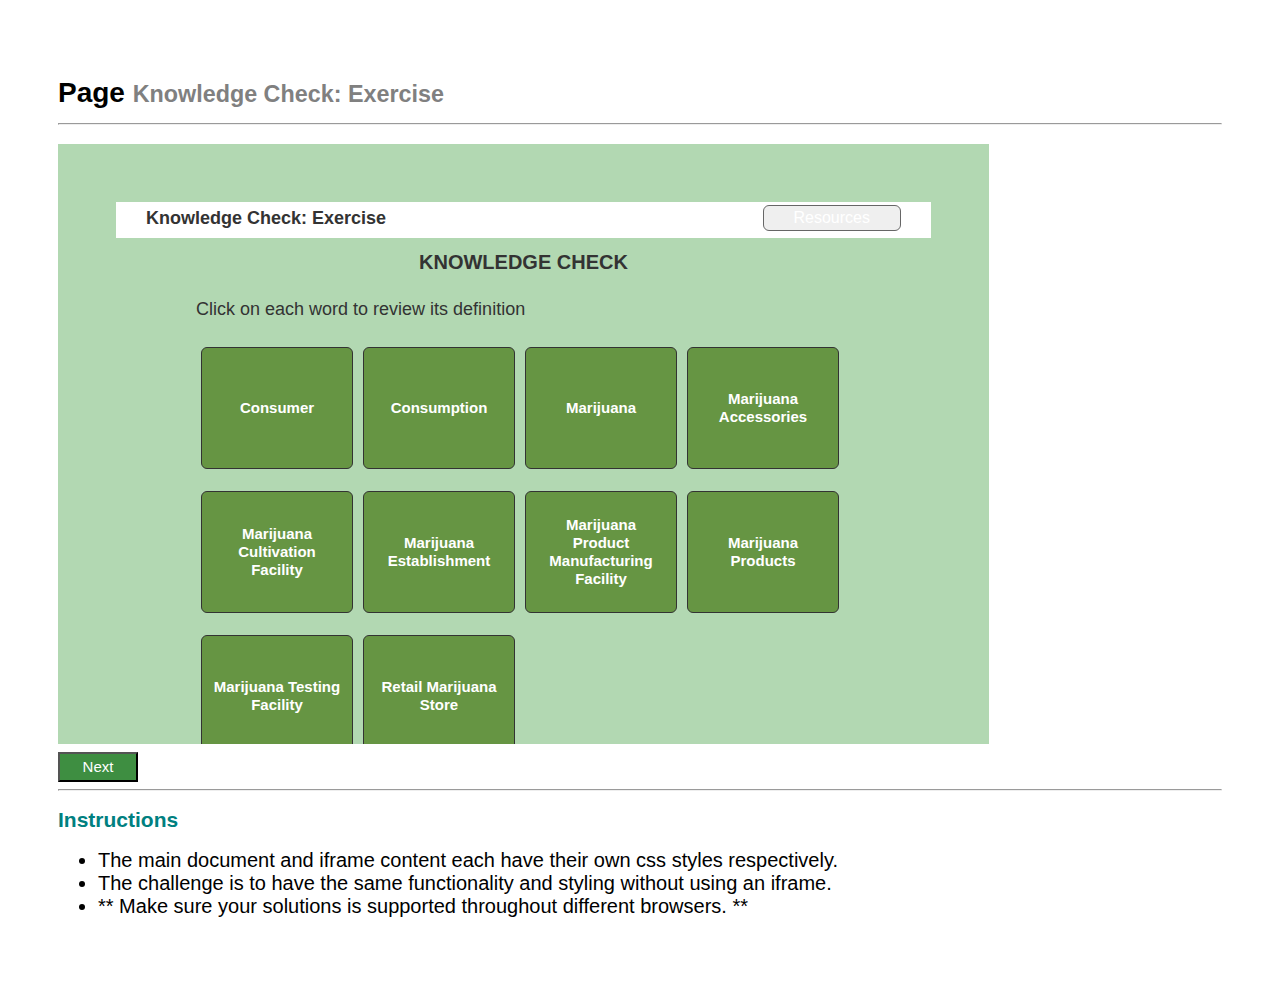
<file: SolutionOne/index.html>
<!DOCTYPE html>
<html lang="en">
	<head>
		<meta charset="UTF-8" />
		<meta
			name="viewport"
			content="width=device-width, initial-scale=1.0"
		/>
		<meta http-equiv="X-UA-Compatible" content="ie=edge" />
		<title>ESS Assignment</title>
		<link rel="stylesheet" href="css/main.css" />
	</head>
	<body>
		<h1 id="title">
			<strong>Page</strong>
			<small>Knowledge Check: Exercise</small>
			<hr />
		</h1>

		<div>
			<embed
				id="iframeOne"
				src="iFrameOne.html"
				type="text/html"
				width="80%"
				height="600px"
			/>
			<embed
				id="iframeTwo"
				src="iFrameTwo.html"
				type="text/html"
				width="80%"
				height="450px"
			/>
		</div>
		<button id="navBtn">Next</button>
		<br />
		<hr />
		<div>
			<h2>Instructions</h2>
			<ul>
				<li>
					The main document and iframe content each have
					their own css styles respectively.
				</li>
				<li>
					The challenge is to have the same functionality
					and styling without using an iframe.
				</li>
				<li>
					** Make sure your solutions is supported
					throughout different browsers. **
				</li>
			</ul>
		</div>

		<script>
			document.getElementById("iframeOne").style.display =
				"inline";
			document.getElementById("iframeTwo").style.display =
				"none";

			const navBtn = document.getElementById("navBtn");
			navBtn.addEventListener("click", function(e) {
				if (navBtn.textContent !== "Back") {
					document.getElementById(
						"iframeOne"
					).style.display = "none";
					document.getElementById(
						"iframeTwo"
					).style.display = "inline";
					navBtn.textContent = "Back";
				} else {
					document.getElementById(
						"iframeOne"
					).style.display = "inline";
					document.getElementById(
						"iframeTwo"
					).style.display = "none";
					navBtn.textContent = "Next";
				}
			});
		</script>
	</body>
</html>
</file>
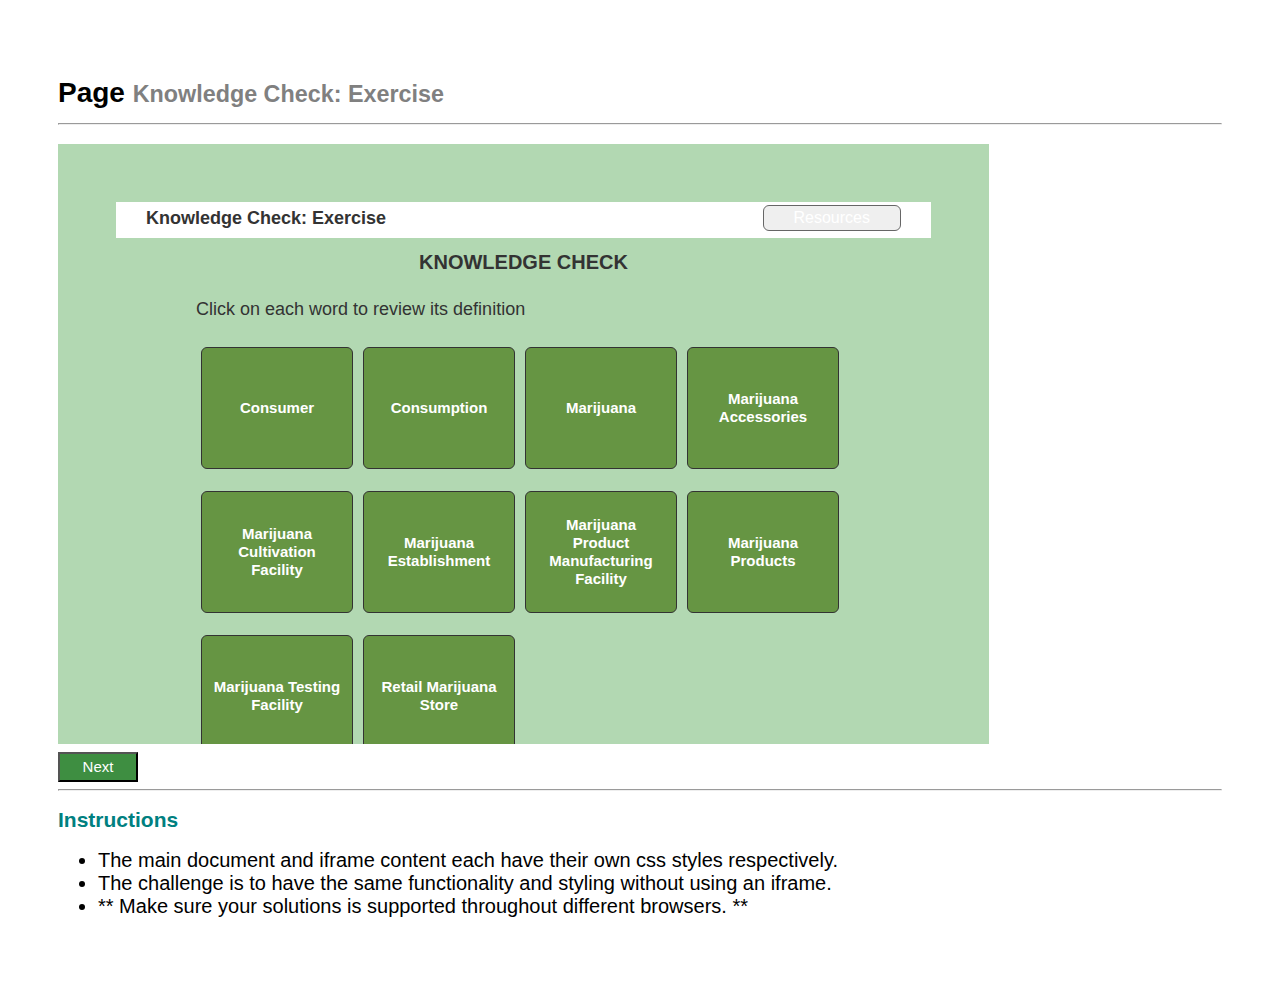
<file: SolutionTwo/index.html>
<!DOCTYPE html>
<html lang="en">
<head>
    <meta charset="UTF-8">
    <meta name="viewport" content="width=device-width, initial-scale=1.0">
    <meta http-equiv="X-UA-Compatible" content="ie=edge">
    <title>ESS Assignment</title>
    <link rel='stylesheet' href='css/main.css' />
</head>
<body>

    <h1 id="title"><strong>Page</strong> <small>Knowledge Check: Exercise</small><hr></h1>
 
    <div>
        <object id="iframeOne" data="iFrameOne.html" type="text/html" width="80%" height="600px"></object>
        <object id="iframeTwo" data="iFrameTwo.html" type="text/html" width="80%" height="600px"></object>
        <br>
        <button id="navBtn">Next</button>
        <br>
        <hr>
        <div>
        <h2>Instructions</h2>
        <ul>
            <li> The main document and iframe content each have their own css styles respectively.</li>
            <li> The challenge is to have the same functionality and styling without using an iframe.</li>
            <li>** Make sure your solutions is supported throughout different browsers. **</li>
        </ul>
    </div>

<script>
    document.getElementById("iframeOne").style.display =
				"inline";
			document.getElementById("iframeTwo").style.display =
				"none";
    const navBtn = document.getElementById('navBtn')
    navBtn.addEventListener('click', function(e) {
        if (navBtn.textContent !== 'Back') {
            document.getElementById('iframeOne').style.display = 'none';
            document.getElementById('iframeTwo').style.display = 'inline';
            navBtn.textContent = 'Back'
        } else {
            document.getElementById('iframeOne').style.display = 'inline';
            document.getElementById('iframeTwo').style.display = 'none';
            navBtn.textContent = 'Next'
        }
    })
</script>
</body>
</html>
</file>
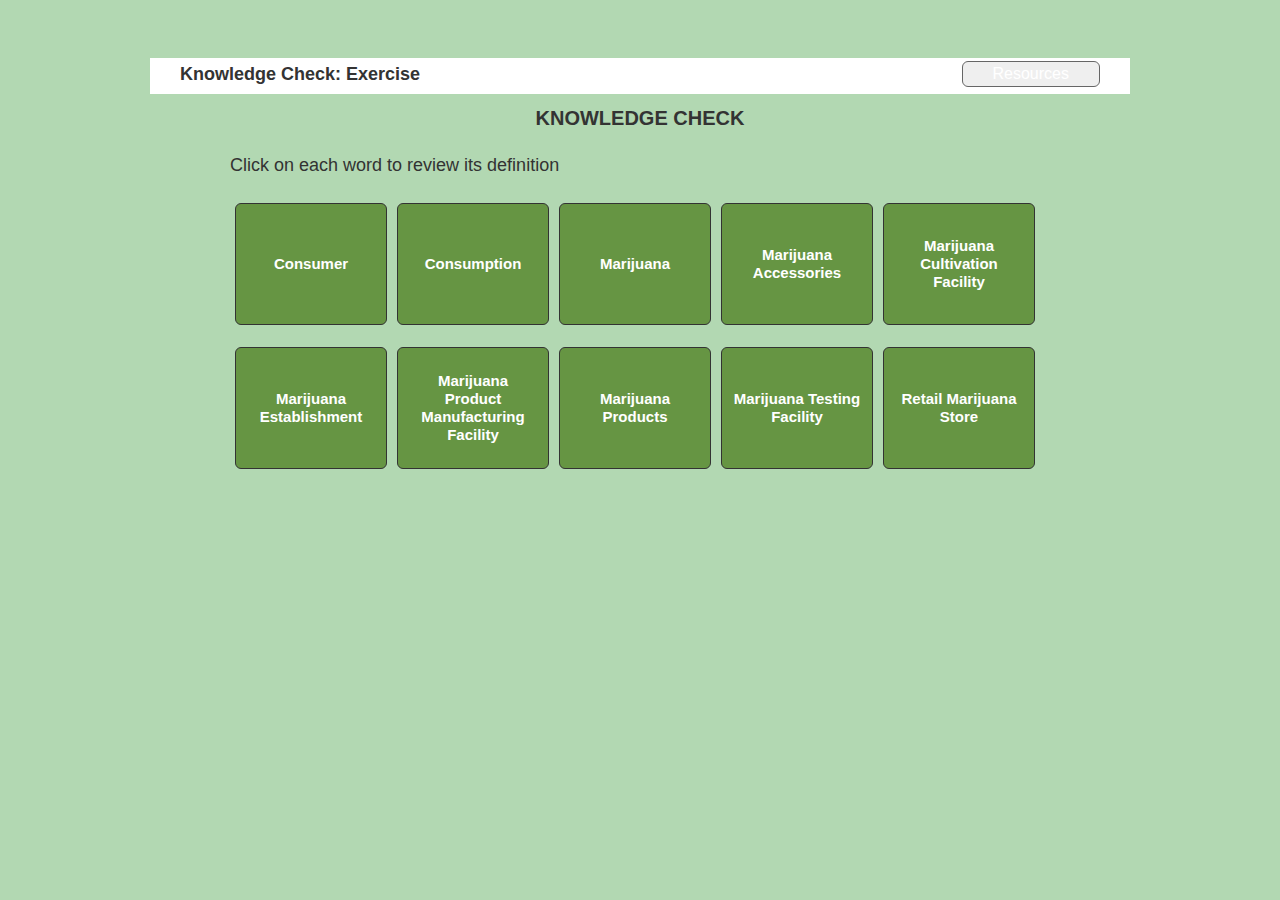
<file: SolutionOne/iFrameOne.html>
<!DOCTYPE html>
<!-- iframe content begins here -->
<div id="esscontainer" class="esscontainer_shadow">
	<link
		href="css/second.css"
		rel="stylesheet"
		type="text/css"
	/>
	<div id="ess-wrapper">
		<div id="ess-block">
			<div class="ess-toptitle">
				<h1>Knowledge Check: Exercise</h1>
			</div>
			<div class="dropdown">
				<button class="dropbtn">Resources</button>
				<div class="dropdown-content" style="right:0;">
					<a href="index.html" target="_blank"
						>Alaska Statute 17.37 Medical Uses of
						Marijuana</a
					>
					<a href="index.html" target="_blank"
						>Alaska Statute 17.38 The Regulation of
						Marijuana</a
					>
					<a href="index.html" target="_blank"
						>3 AAC 306 Regulations for the Marijuana Control
						Board</a
					>
					<a href="index.html" target="_blank"
						>Marijuana Handler Permit Application
						Instructions</a
					>
				</div>
			</div>
			<div class="ess-content">
				<h1>KNOWLEDGE CHECK</h1>
				<p>Click on each word to review its definition</p>
				<ul class="definitions">
					<li>
						<a id="one" class="def_btn">Consumer</a>
					</li>
					<div
						id="idone"
						style="display:none;"
						class="answerbtns"
					>
						A person 21 years of age or older who purchases
						marijuana or marijuana products for personal use
						by persons 21 years of age or older, but not for
						resale to others.
						<div class="close">
							<a onclick="HideContent('idone')">X</a>
						</div>
					</div>
					<li>
						<a
                            id="two"
							class="def_btn"
							>Consumption</a
						>
					</li>
					<div
						id="idtwo"
						style="display:none;"
						class="answerbtns"
					>
						The act of ingesting, inhaling, or otherwise
						introducing marijuana into the human body.
						<div class="close">
							<a onclick="HideContent('idtwo')">X</a>
						</div>
					</div>
					<li>
						<a
                            id="three"
							class="def_btn"
							>Marijuana</a
						>
					</li>
					<div
						id="idthree"
						style="display:none;"
						class="answerbtns"
					>
						All parts of the plant of the genus cannabis
						whether growing or not, the seeds thereof, the
						resin extracted from any part of the plant, and
						every compound, manufacture, salt, derivative,
						mixture, or preparation of the plant, its seeds,
						or its resin, including marijuana concentrate.
						Marijuana does not include fiber produced from
						the stalks, oil, or cake made from the seeds of
						the plant, sterilized seed of the plant which is
						incapable of germination, or the weight of any
						other ingredient combined with marijuana to
						prepare topical or oral administrations, food,
						drink, or other products.
						<div class="close">
							<a onclick="HideContent('idthree')">X</a>
						</div>
					</div>
					<li>
						<a
                            id="four"
							class="def_btn"
							>Marijuana Accessories</a
						>
					</li>
					<div
						id="idfour"
						style="display:none;"
						class="answerbtns"
					>
						Any equipment, products, or materials of any
						kind which are used, intended for use, or
						designed for use in planting, propagating,
						cultivating, growing, harvesting, composting,
						manufacturing, compounding, converting,
						producing, processing, preparing, testing,
						analyzing, packaging, repackaging, storing,
						vaporizing, or containing marijuana, or for
						ingesting, inhaling, or otherwise introducing
						marijuana into the human body.
						<div class="close">
							<a onclick="HideContent('idfour')">X</a>
						</div>
					</div>
					<li>
                        <a
                            id="five"
							class="def_btn"
							>Marijuana Cultivation Facility</a
						>
					</li>
					<div
						id="idfive"
						style="display:none;"
						class="answerbtns"
					>
						A marijuana cultivation facility, a marijuana
						testing facility, a marijuana product
						manufacturing facility, or a retail marijuana
						store.
						<div class="close">
							<a onclick="HideContent('idfive')">X</a>
						</div>
					</div>
				</ul>
				<ul class="definitions">
					<li>
						<a
                            id="six"
							class="def_btn"
							>Marijuana Establishment</a
						>
					</li>
					<div
						id="idsix"
						style="display:none;"
						class="answerbtns"
					>
						A marijuana cultivation facility, a marijuana
						testing facility, a marijuana product
						manufacturing facility, or a retail marijuana
						store.
						<div class="close">
							<a onclick="HideContent('idsix')">X</a>
						</div>
					</div>
					<li>
						<a
                            id="seven"
							class="def_btn"
							>Marijuana Product Manufacturing Facility</a
						>
					</li>
					<div
						id="idseven"
						style="display:none;"
						class="answerbtns"
					>
						An entity registered to purchase marijuana;
						manufacture, prepare, and package marijuana
						products; and sell marijuana and marijuana
						products to other marijuana product
						manufacturing facilities and to retail marijuana
						stores, but not to consumers.
						<div class="close">
							<a onclick="HideContent('idseven')">X</a>
						</div>
					</div>
					<li>
						<a
                            id="eight"
							class="def_btn"
							>Marijuana Products</a
						>
					</li>
					<div
						id="ideight"
						style="display:none;"
						class="answerbtns"
					>
						Concentrated marijuana products and marijuana
						products that are comprised of marijuana and
						other ingredients and are intended for use or
						consumption, such as, but not limited to, edible
						products, ointments, and tinctures.
						<div class="close">
							<a onclick="HideContent('ideight')">X</a>
						</div>
					</div>
					<li>
						<a
                            id="nine"
							class="def_btn"
							>Marijuana Testing Facility</a
						>
					</li>
					<div
						id="idnine"
						style="display:none;"
						class="answerbtns"
					>
						An entity registered to analyze and certify the
						safety and potency of marijuana.
						<div class="close">
							<a onclick="HideContent('idnine')">X</a>
						</div>
					</div>
					<li>
						<a
                            id="ten"
							class="def_btn"
							>Retail Marijuana Store</a
						>
					</li>
					<div
						id="idten"
						style="display:none;"
						class="answerbtns"
					>
						An entity registered to purchase marijuana from
						marijuana cultivation facilities, to purchase
						marijuana and marijuana products from marijuana
						product manufacturing facilities, and to sell
						marijuana and marijuana products to consumers.
						<br /><br />
						<div class="close">
							<a onclick="HideContent('idten')">X</a>
						</div>
					</div>
				</ul>
			</div>
		</div>
	</div>
</div>
<script type="text/javascript" language="JavaScript">
	const liOne = document.querySelector("#one");
    liOne.onclick = () => {
        const oneDef = document.querySelector("#idone");
        oneDef.style.display = "block";
    };
    const liTwo = document.querySelector("#two");
    liTwo.onclick = () => {
        const twoDef = document.querySelector("#idtwo");
        twoDef.style.display = "block";
    };
	const liThree = document.querySelector("#three");
    liThree.onclick = () => {
        const threeDef = document.querySelector("#idthree");
        threeDef.style.display = "block";
    };
	const liFour = document.querySelector("#four");
    liFour.onclick = () => {
        const fourDef = document.querySelector("#idfour");
        fourDef.style.display = "block";
    };
	const liFive = document.querySelector("#five");
    liFive.onclick = () => {
        const fiveDef = document.querySelector("#idfive");
        fiveDef.style.display = "block";
    };
	const liSix = document.querySelector("#six");
    liSix.onclick = () => {
        const sixDef = document.querySelector("#idsix");
        sixDef.style.display = "block";
    };
	const liSeven = document.querySelector("#seven");
    liSeven.onclick = () => {
        const sevenDef = document.querySelector("#idseven");
        sevenDef.style.display = "block";
    };
	const liEight = document.querySelector("#eight");
    liEight.onclick = () => {
        const eightDef = document.querySelector("#ideight");
        eightDef.style.display = "block";
    };
	const liNine = document.querySelector("#nine");
    liNine.onclick = () => {
        const nineDef = document.querySelector("#idnine");
        nineDef.style.display = "block";
    };
	const liTen = document.querySelector("#ten");
    liTen.onclick = () => {
        const tenDef = document.querySelector("#idten");
        tenDef.style.display = "block";
    };
	function HideContent(d) {
		document.getElementById(d).style.display = "none";
	}
</script>
</file>
<file: SolutionOne/css/main.css>
body {
    padding: 50px;
    font: 14px "Lucida Grande", Helvetica, Arial, sans-serif;
  }

  button {
    width: 80px;
    height: 30px;
    background-color: #3e8e41;
    margin-top: 5px;
    color: white;
    font-size: 15px;
  }
  
  iframe {
    width: 80%;
    height: 80vmin;
  }

  strong {
      color: black;
  }

  h1, hr {
      color: grey;
  }

  h2 {
      color: teal;
  }

  a {
      color: blue;
  }

  li {
      font-size: 20px;
  }
</file>
<file: SolutionTwo/css/main.css>
body {
    padding: 50px;
    font: 14px "Lucida Grande", Helvetica, Arial, sans-serif;
  }

  button {
    width: 80px;
    height: 30px;
    background-color: #3e8e41;
    margin-top: 5px;
    color: white;
    font-size: 15px;
  }
  
  iframe {
    width: 80%;
    height: 80vmin;
  }

  strong {
      color: black;
  }

  h1, hr {
      color: grey;
  }

  h2 {
      color: teal;
  }

  a {
      color: blue;
  }

  li {
      font-size: 20px;
  }
</file>
<file: SolutionOne/css/second.css>
body {
  padding: 50px;
  font: 14px "Lucida Grande", Helvetica, Arial, sans-serif;
  background-color: #B2D8B2;
}

a {
color:#7dad41;
	font-weight:700;
}
#ess-wrapper {
	min-height: 550px;
	width:100%;
	max-width:980px;
	margin-right: auto;
	margin-left: auto;
	position: relative;
	border: 0px solid #333;
    font-family:Open Sans, Helvetica, sans-serif;
	padding:0;
	margin-top:0px;
    
}

#title h1 {
	font-size:32px;
    text-align:center;
    
}
#title h2 {
	font-size:28px;
	text-align:center;
	color:#2d6318;
}

.ess-toptitle {
    background-color:#fff;
    width:100%;
    position:relative;
	height:36px;
}
.ess-toptitle h1 {
    font-size:18px;
    font-weight:bold;
    color:#333;
    margin-left:30px;
	padding:6px 0 0 0;
}

.dropbtn {
    background-image:url(https://ess-ops-lms.s3.amazonaws.com/lms/rul/amhc/images/resourse_btn_bkg.jpg);
    background-repeat:repeat-x;
    color:#fff;
    padding:3px 30px;
    font-size: 16px;
    border: 1px #666 solid;
    border-radius:6px;
}


.dropdown {
    position: absolute;
    right:30px;
    top:3px;
    display: inline-block;
}


.dropdown-content {
    display: none;
    position: absolute;
    background-color: #f1f1f1;
    min-width: 220px;
    box-shadow: 0px 8px 16px 0px rgba(0,0,0,0.2);
    border-radius:6px;
    z-index: 1;
}


.dropdown-content a {
    color: #333;
    padding: 12px 16px;
    text-decoration: none;
    display: block;
    font-size:12px;
    line-height:120%;
    font-weight:400;
}


.dropdown-content a:hover {background-color: #ddd;}


.dropdown:hover .dropdown-content {display: block;}

 
.dropdown:hover .dropbtn {background-color: #3e8e41;} 

.ess-content{
    padding: 10px 80px 15px;
    color:#333333;
    font-size:18px;
    line-height:160%;
    
}

h1 {
    font-weight:400;
    font-size:18px;
    padding-top:0;
    margin-top:0;
    color:#333333;
}

h2 {
    font-weight:700;
    font-size:18px;
}

.ess-content h1, .ess-content-xtra h1 {
    font-size:20px;
    font-weight:700;
    color:#333333;
	text-align:center
}

.ess-footer {
    position: absolute;
    left: 0;
    bottom: 0;
    overflow: hidden;
    width: 100%;
    background-color: #cacaca;
    text-align: center;
    height: 25px;
    padding-top: 3px;
}

ul li{
    line-height:150%;
    margin-bottom:12px;
}

.answerbtns{
    position:absolute;
    top:200px;
    left:170px;
    background-color:#333333;
    border-radius: 8px;
    border:1px #333 solid;
    font-family:"Open Sans", Helvetica, sans serif;
    padding:20px;
    text-align:center;
    color:#fff;
    width:600px;   
    
}

.close a {
    color:#7dad41;
    font-weight:700;
	clear:both;
}

.definitions {
    list-style:none;
    padding:0;
    margin:0;
}

.definitions li {
    float:left;
}

.def_btn{
   background-color:#669543;
	border-radius:6px;
	border:1px solid #333333;
	display:flex;
    align-items: center;
  justify-content: center;
	cursor:pointer;
	color:#ffffff;
	font-family:Open Sans, Helvetica, sans serif;
	font-size:15px;
    line-height:120%;
	font-weight:bold;
	padding:10px;
	text-decoration:none;
	text-align:center;
    width:130px;
    margin:5px;
    height:100px;
}
 
.button {
	width:80%;
   margin:0 auto;
}

@media only screen and (max-width: 768px) {
    #ess-wrapper {
	height: auto;
	width:100%;
    max-width: 800px;
	margin-right: auto;
	margin-left: auto;
	position: relative;
	border: 1px solid #333;
    font-family:Verdana, Arial, Helvetica, sans-serif;
    font-size:15px;
    line-height:150%;
}

.dropdown {
    position: absolute;
    top:30px;
    right:10px;
    display: inline-block;
}

.ess-content, .ess-content-xtra {
    padding: 10px 30px 30px;
    font-size:15px;
    line-height:150%;
}

.ess-toptitle {
   width:100%;
    height:60px;
    padding-top:5px;
    margin:0;
    position:relative;
}

.ess-toptitle h1 {
    font-size:14px;
    margin-left:5px;
}

.answerbtns {
    position:relative;
    top:0;
    left:0;
    background-color:#333333;
    border-radius: 8px;
    border:1px #333 solid;
    font-family:"Open Sans", Helvetica, sans serif;
    padding:20px;
    text-align:center;
    color:#ffffff;
    width:91%;
    margin-left:0px;
    
}

.definitions li {
    float:none;
}

.def_btn{
   background-color:#669543;
	border-radius:6px;
	border:1px solid #333333;
	display:flex;
    align-items: center;
  justify-content: center;
	cursor:pointer;
	color:#ffffff;
	font-family:Open Sans, Helvetica, sans serif;
	font-size:15px;
    line-height:120%;
	font-weight:bold;
	padding:10px;
	text-decoration:none;
	text-align:center;
    width:93%;
    margin:5px;
    height:40px;

}

.ess-content-xtra {
   line-height:160%;    
}

html, body {
    position:relative;
    margin:0;
    padding:0;
    overflow:auto; 
}

.ess-footer {
    position: fixed;
    padding:20px 0;
}

#ess-wrapper {
    padding-bottom:40px;
}
	
}

@media only screen and (max-width: 508px) {
    
.button li a {
	float:none;
	width:100%;
}
}
</file>
